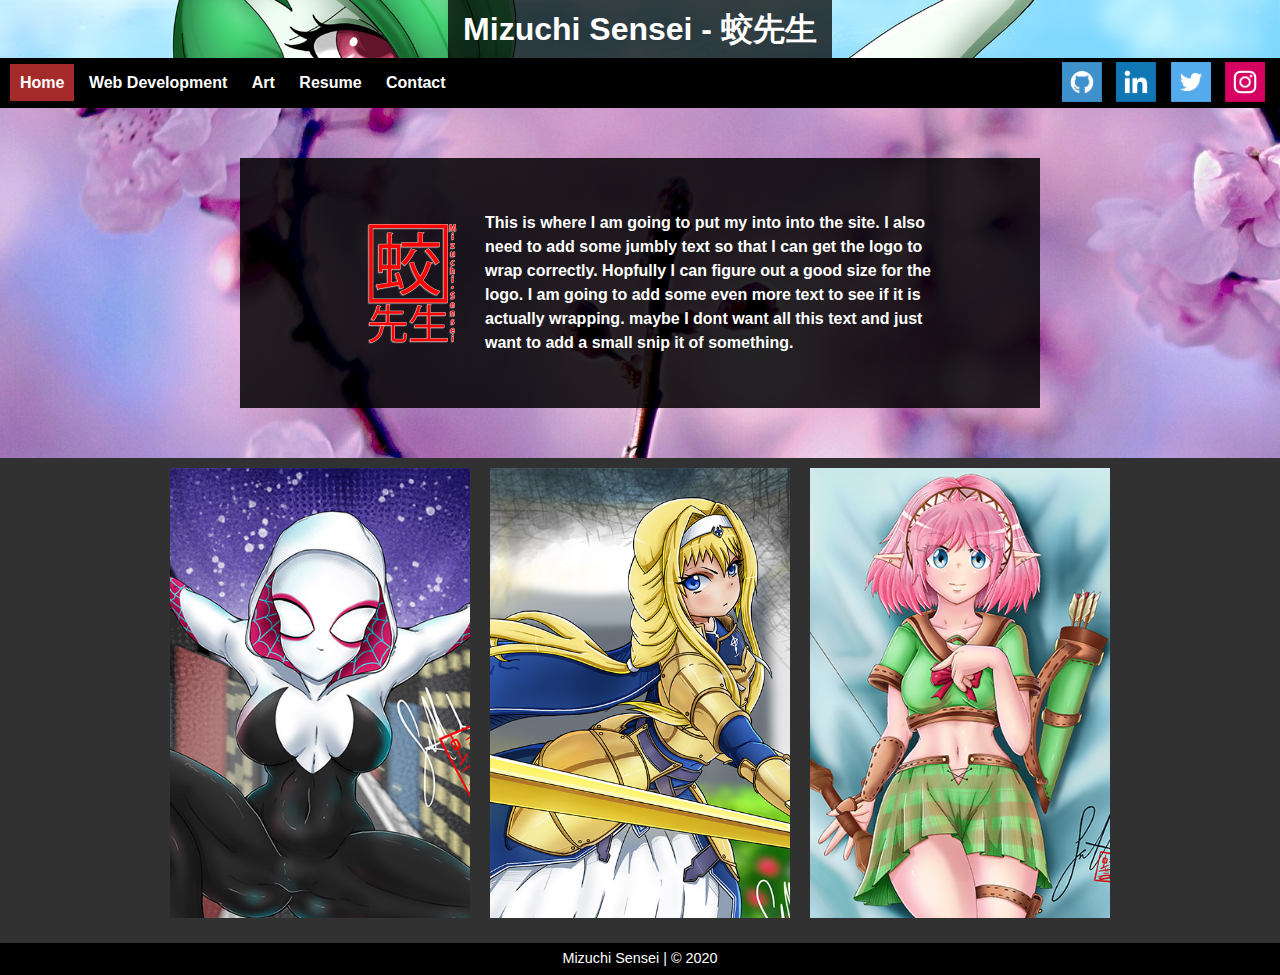
<file: index.html>
<!DOCTYPE html>

<!-- This is how you comment in HTML -->
<html>
    <head>
        <title>Mizuchi Sensei Portfolio</title>
        <link href="./CSS/header.css" type="text/css" rel="stylesheet">
        <link href="./CSS/home.css" type="text/css" rel="stylesheet">
        <link href="./CSS/footer.css" type="text/css" rel="stylesheet">
        <meta name="viewport" content="width=device-width, initial-scale=1.0">
    </head>
    <body>
        <header>
            <h1>Mizuchi Sensei - 蛟先生</h1>
        </header>
        <nav> <!--Nav bar and social links-->
            <ul>
                <li><a class="active" href="./index.html">Home</a></li>
                <li><a href="#">Web Development</a></li>
                <li><a href="./Art.html">Art</a></li>
                <li><a href="#">Resume</a></li>
                <li><a href="./contact.html">Contact</a></li>
            </ul>
            <ul class="right">
                <li><a class="icon" href="#"><img id='img1'  src="./Icons/GitHubIcon.jpg"></a></li>
                <li><a class="icon" href="#"><img id='img1'  src="./Icons/linkdin.jpg"></a></li>
                <li><a class="icon" href="#"><img id='img1'  src="./Icons/twittericon.jpg"></a></li>
                <li><a class="icon" href="#"><img id='img1'  src="./Icons/InstaIcon.jpg"></a></li>

            </ul>
        </nav>
        <section id="intro"> <!--intro section-->
            <div id=introtext>
                <div id="eh">
                    <img id="logo" src='./images/WebsiteLogo.png' alt='logo' />
                    <p>This is where I am going to put my into into the site. I also need to add some jumbly text so that I can get the logo to wrap correctly. Hopfully I can figure out a good size for the logo. I am going to add some even more text to see if it is actually wrapping. maybe I dont want all this text and just want to add a small snip it of something. </p>
                </div>
            </div>
        </section>
        <section class="BConatiner"> <!--Picture Buttons-->
                <div class=button><div id="WDbutton"><a href=#><div class="overlay"><div class=text>Web Dev</div></div></a></div></div>
                <div class=button><div id="Rbutton"><a href=#><div class="overlay"><div class=text>Resume</div></div></a></div></div>
                <div class=button><div id="APbutton"><a href="./Art.html"><div class="overlay"><div class=text>Art Portfolio</div></div></a></div></div>
        </section>
        <footer>Mizuchi Sensei | © 2020</footer>
        <script src='./Java/homepage.js' type='text/Javascript'></script>
    </body>
</html>
</file>
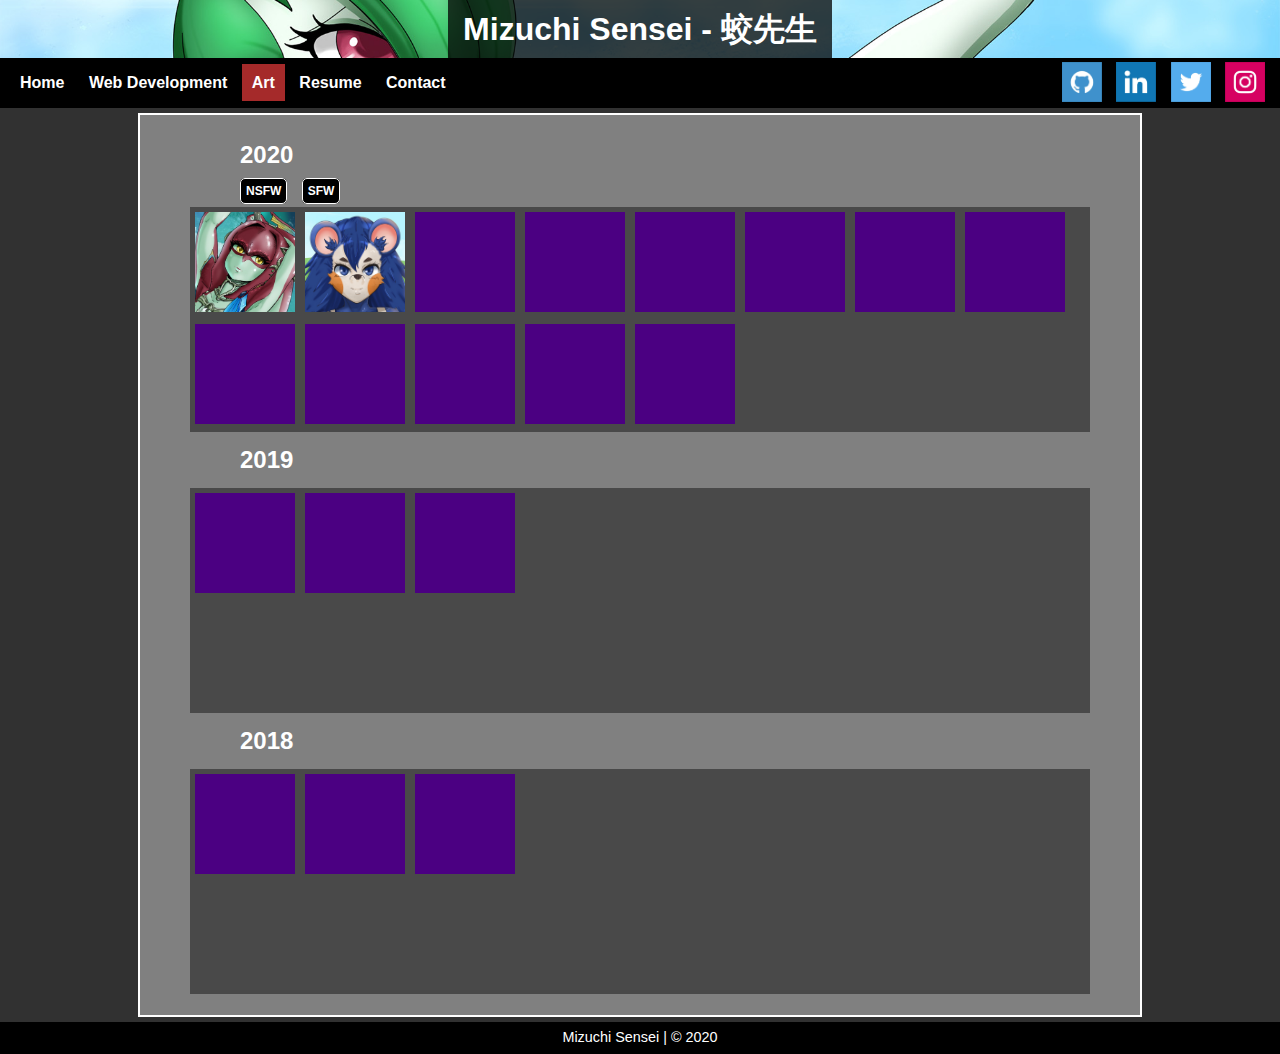
<file: Art.html>
<!DOCTYPE html>

<html>
    <head>
        <title>Mizuchi Sensei Portfolio</title>
        <link href="./CSS/header.css" type="text/css" rel="stylesheet">
        <link href="./CSS/Artstyle.css" type="text/css" rel="stylesheet">
        <link href="./CSS/footer.css" type="text/css" rel="stylesheet">
        <meta name="viewport" content="width=device-width, initial-scale=1.0">
    </head>
    <body>
        <header>
            <h1>Mizuchi Sensei - 蛟先生</h1>
        </header>
        <nav> <!--Nav bar and social links-->
            <ul>
                <li><a href="./index.html">Home</a></li>
                <li><a href="#">Web Development</a></li>
                <li><a  class="active"  href="./Art.html">Art</a></li>
                <li><a href="#">Resume</a></li>
                <li><a href="./contact.html">Contact</a></li>
            </ul>
            <ul class="right">
                <li><a class="icon" href="#"><img id='img1'  src="./Icons/GitHubIcon.jpg"></a></li>
                <li><a class="icon" href="#"><img id='img1'  src="./Icons/linkdin.jpg"></a></li>
                <li><a class="icon" href="#"><img id='img1'  src="./Icons/twittericon.jpg"></a></li>
                <li><a class="icon" href="#"><img id='img1'  src="./Icons/InstaIcon.jpg"></a></li>

            </ul>
        </nav>
        <section class="flex1">
            <div>
            <h2>2020</h2>
            <h4 id="button1">NSFW</h4>
            <h4 id="button2">SFW</h4>
                <div class="flex2" id="style1" >
                    <div id="imgHolder"><a href="./images/Mipharesized.jpg" target="_blank"><img id="imglink" src="./thumbnails/MiphaThumbnail.jpg" alt="idk"/></a></div>
                    <div class="imgHolder2"><a href="./images/MiphaNudeResized.jpg" target="_blank"><img id="imglink" src="./thumbnails/MiphaThumbnail.jpg" alt="idk"/></a><div class = 'overlay'>R-18</div></div>
                    <div id="imgHolder"><a href="./images/MabelPantiesApronResized.jpg" target="_blank"><img id="imglink" src="./thumbnails/Mabelthumbnail.jpg" alt="idk"/></a></div>
                    <div class="imgHolder2"><a href="./images/MabelNakedResized.jpg" target="_blank"><img id="imglink" src="./thumbnails/Mabelthumbnail.jpg" alt="idk"/></a><div class = 'overlay'>R-18</div></div>
                    <div id="imgHolder"></div>
                    <div id="imgHolder"></div>
                    <div id="imgHolder"></div>
                    <div class="imgHolder2"></div>
                    <div id="imgHolder"></div>
                    <div id="imgHolder"></div>
                    <div class="imgHolder2"></div>
                    <div id="imgHolder"></div>
                    <div id="imgHolder"></div>
                    <div class="imgHolder2"></div>
                    <div id="imgHolder"></div>
                    <div id="imgHolder"></div>
                    <div id="imgHolder"></div>
                    <div id="imgHolder"></div>
                </div>
            </div>
            <div>
            <h2>2019</h2>
                <div class="flex2 style1">
                    <div id="imgHolder"></div>
                    <div class="imgHolder2"></div>
                    <div id="imgHolder"></div>
                    <div class="imgHolder2"></div>
                    <div id="imgHolder"></div>
                </div>
            </div>
            <h2>2018</h2>
            <div>
                <div class="flex2 style1">
                    <div id="imgHolder"></div>
                    <div class="imgHolder2"></div>
                    <div id="imgHolder"></div>
                    <div id="imgHolder"></div>
                </div>
            </div>
        </section>
        <script src='./Java/artpage.js' type='text/Javascript'></script>
        <footer>Mizuchi Sensei | © 2020</footer>
    </body>
</html>
</file>
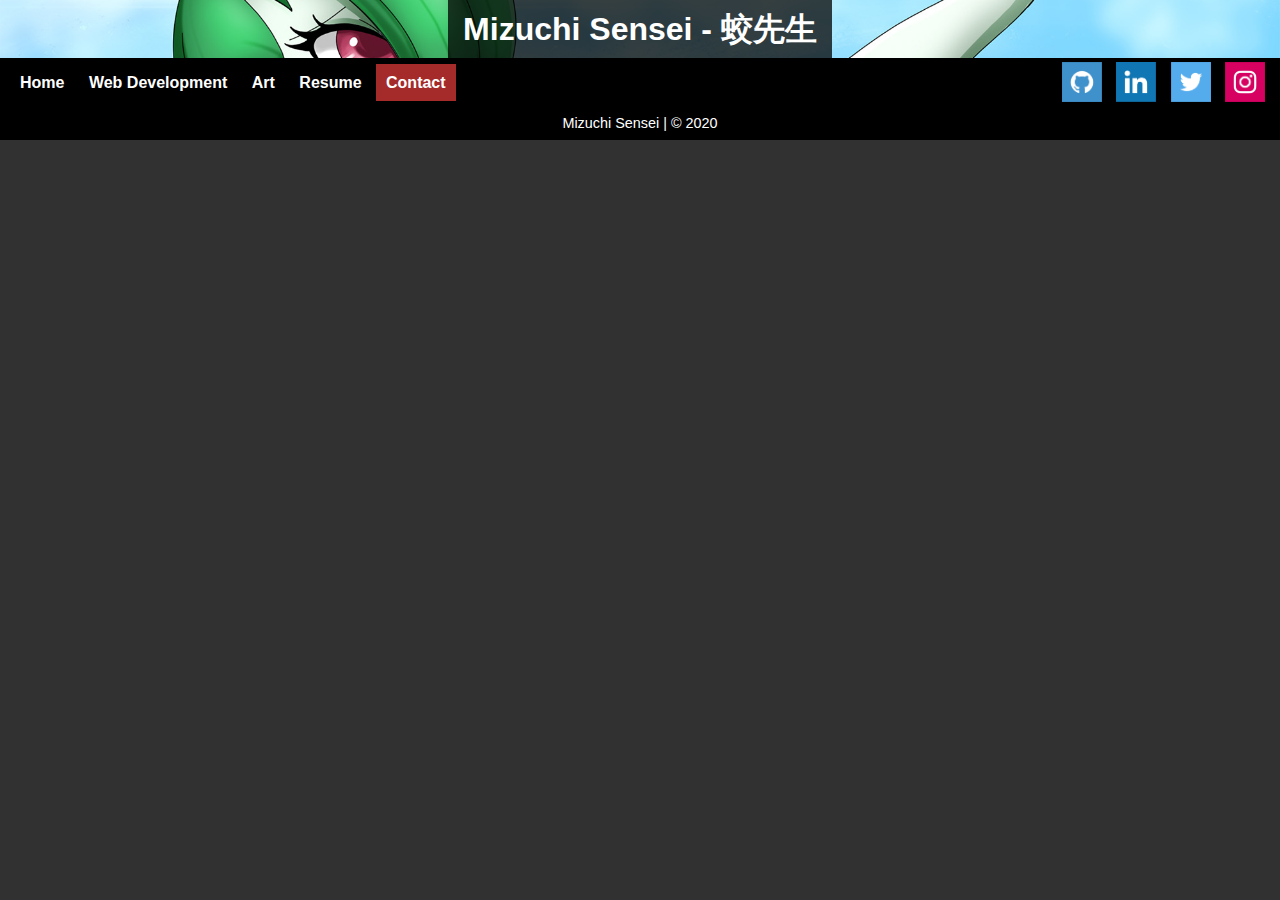
<file: contact.html>
<!DOCTYPE html>

<!-- This is how you comment in HTML -->

<html>
    <head>
        <title>Mizuchi Sensei Portfolio</title>
        <link href="./CSS/header.css" type="text/css" rel="stylesheet">
        <link href="./CSS/home.css" type="text/css" rel="stylesheet">
        <link href="./CSS/footer.css" type="text/css" rel="stylesheet">
        <meta name="viewport" content="width=device-width, initial-scale=1.0">
    </head>
    <body>
        <header>
            <h1>Mizuchi Sensei - 蛟先生</h1>
        </header>
        <nav> <!--Nav bar and social links-->
            <ul>
                <li><a href="./index.html">Home</a></li>
                <li><a href="#">Web Development</a></li>
                <li><a href="./Art.html">Art</a></li>
                <li><a href="#">Resume</a></li>
                <li><a  class="active" href="./contact.html">Contact</a></li>
            </ul>
            <ul class="right">
                <li><a class="icon" href="#"><img id='img1'  src="./Icons/GitHubIcon.jpg"></a></li>
                <li><a class="icon" href="#"><img id='img1'  src="./Icons/linkdin.jpg"></a></li>
                <li><a class="icon" href="#"><img id='img1'  src="./Icons/twittericon.jpg"></a></li>
                <li><a class="icon" href="#"><img id='img1'  src="./Icons/InstaIcon.jpg"></a></li>

            </ul>
        </nav>
        <section class="main">

        </section>
        <footer>Mizuchi Sensei | © 2020</footer>
    </body>
</html>
</file>
<file: CSS/header.css>
*{
    font-family: "Helvetica", "Arial", sans-serif;
    margin: 0;
    line-height: 1.5;
    color: white;
}

html{
    background-color: rgb(49, 49, 49);
}

/* header or banner */
header{
    background-image: url("../images/Gardevoir.jpg");
    background-size: cover;
    background-position-y: center;

}

header h1{
    background-color: rgba(0, 0, 0, 0.75);
    color: white;
    text-align: center;
    width: 30%;
    margin: 0 auto;
    padding:5px 0;
}

a{
    text-decoration: none;
}

/* nav bar */

nav{
    background-color: black;
    height: 50px;
    display: flex;
    align-items: center;
    flex-wrap: wrap;
}

nav ul{
    padding:0;
    padding-left: 10px;
}

nav ul li{
   list-style:none;
   display: inline-block;
}

nav ul li a{
    color: white;
    text-decoration: none;
    font-weight: 800;
    padding: 10px 10px;
}

nav ul li a:hover:not(.active){
    background-color: grey;
}

.active{
    background-color: brown;
}
.right{
    position: absolute;
    right:15px;
}

#img1{
    padding-top:5px;
    width: 40px;
    height: 40px;
}

.icon{
    padding:0;
    margin-bottom:10px;
    margin-left:10px;
    width: 40px;
    height: 40px;
}

.icon:hover:not(.active){
    background-color:black;
}

@media only screen and (max-width: 680px){

    .button{
        height:190px;
        width:400px;
        margin: 5px auto;
    }

    .BConatiner{
        flex-direction: column;
    }

    #WDbutton{
        background-position: -50px -50px;
    }

    #intro{
        height:300px;
    }

    footer{
        padding: 5px 0;
    }

    h1{
        font-size: 1.5rem;
    }

    .overlay{
        opacity: 1;
        background-color: rgba(0, 0, 0, 0);
    }

    .text{
        top: 26%;
        background-color: rgba(0, 0, 0, 0.70);

    }

    #img1{
        display:none;
    }

}

@media only screen and (max-width: 480px){
    h1{
        font-size: 1.2rem;
    }
    #eh{
        width:450px;
    }

    #eh p {
        font-weight: 500;
    }

    #logo{
        margin: 5px;
    }

    nav ul li a{
        font-weight: 500;
       
    }
}
</file>
<file: CSS/home.css>
/* intro section */
#intro{
    display:flex;
    justify-content: center;
    flex-wrap: nowrap;
    height: 350px;
    background-image: url("../images/sakuratree.jpg");
}

#introtext{
    width: 800px;
    height:250px;
    background-color:rgba(0, 0, 0, 0.85);
    margin: auto;
    display: flex;
    justify-content: center;
    flex-shrink: 2;
}

#logo{
    width:125px;
    height:125px;
    float:left;
    margin: 10px;
}

#eh{
    width:600px;
    font-weight: 700;
    margin: auto;
}

/*image buttons*/

.BConatiner{
    display:flex;
    flex-wrap: wrap;
    justify-content: center;
}

.button{
    height: 450px;
    width:300px;
    background-color: hotpink;
    margin: 10px 10px 25px 10px;
    overflow: hidden;
}

#WDbutton{
    height:600px;
    width:auto;
    background-image: url("../images/GwenStacyMaskOn.jpg");
    background-position: center;
    background-repeat: no-repeat;
    background-size: cover;
  
}

#Rbutton{
    height:600px;
    width:auto;
    background-image: url("../images/Alice_zuberg.jpg");
    background-position: -250px 0;
    background-repeat: no-repeat;
    background-size: cover;
  
}

#APbutton{
    height:600px;
    width:auto;
    background-image: url("../images/Okada_\ .jpg");
    background-position: center;
    background-repeat: no-repeat;
    background-size: cover;
  
}

.overlay {
    position: relative;
    top: 0;
    bottom: 0;
    left: 0;
    right: 0;
    height: 100%;
    width: 100%;
    opacity: 0;
    transition: .5s ease;
    background-color: rgba(0, 0, 0, 0.70);
  }

  .text {
    color: white;
    font-size: 24px;
    font-weight: 800;
    position: relative;
    top:15%;
    text-align: center;
  }

  .button:hover .overlay{
      opacity: 1;
  }

@media only screen and (max-width: 680px){

    .button{
        height:190px;
        width:400px;
        margin: 5px auto;
    }

    .BConatiner{
        flex-direction: column;
    }

    #WDbutton{
        background-position: -50px -50px;
    }

    #intro{
        height:300px;
    }

    .overlay{
        opacity: 1;
        background-color: rgba(0, 0, 0, 0);
    }

    .text{
        top: 26%;
        background-color: rgba(0, 0, 0, 0.70);

    }

    #img1{
        display:none;
    }

}

@media only screen and (max-width: 480px){
    #eh{
        width:450px;
    }

    #eh p {
        font-weight: 500;
    }

    #logo{
        margin: 5px;
    }

}
</file>
<file: CSS/footer.css>
/* footer */
footer{
    position: relative;
    bottom: 0;
    left:0;
    width:100%;
    background-color: black;
    color: white;
    font-size: 0.9em;
    text-align: center;
    padding: 5px 0;
    margin: 0;
}
</file>
<file: CSS/Artstyle.css>
h2{
    padding: 5px;
    padding-left: 10%;
}

#button1{
    padding:5px;
    margin-left:10%;
    font-size: 0.75rem;
    background-color: black;
    border:1px solid white;
    border-radius: 5px;
    cursor: pointer;
    display: inline;
}

#button2{
    padding:5px;
    margin-left:1%;
    font-size: 0.75rem;
    background-color: black;
    border:1px solid white;
    border-radius: 5px;
    cursor: pointer;
    display: inline;
}

#button1:hover, #button2:hover{
    background-color: brown;
}

.text{
    position: relative;
    z-index: 1;
    top: 3px;
    left: 3px;
    font-weight: 700;
    color: brown;
}

.flex1{
    background-color: grey;
    height: 900px;
    width: 1000px;
    display: flex;
    flex-direction: column;
    justify-content: center;
    flex-wrap: nowrap;
    margin: 5px auto;
    border: 2px solid white;
}

.flex2{
    background-color: rgb(73, 73, 73);
    height: 225px;
    width: 900px;
    display: flex;
    flex-wrap: wrap;
    align-items: flex-start;
    margin: 5px auto;
    overflow: scroll;
    overflow-x: hidden;
}

#imgHolder{
    background-color: indigo;
    position: relative;
    width: 100px;
    height: 100px;
    margin: 5px;
    box-sizing: border-box;
}

.imgHolder2{
    background-color: white;
    position: relative;
    width: 100px;
    height: 100px;
    margin: 5px;
}

#imglink{
    width:100px;
    height:100px;
    box-sizing: border-box;
    display:block;
}

#imglink:hover {
    border: 2px solid white;
}

.overlay{
    position: absolute;
    bottom:0;
    background: rgb(200, 0, 0);
    background: rgba(200, 0, 0, 0.5); /* Black see-through */
    color: #fff;
    width: 100px;
    opacity:1;
    font-size: 15px;
    text-align: center;
}
</file>
